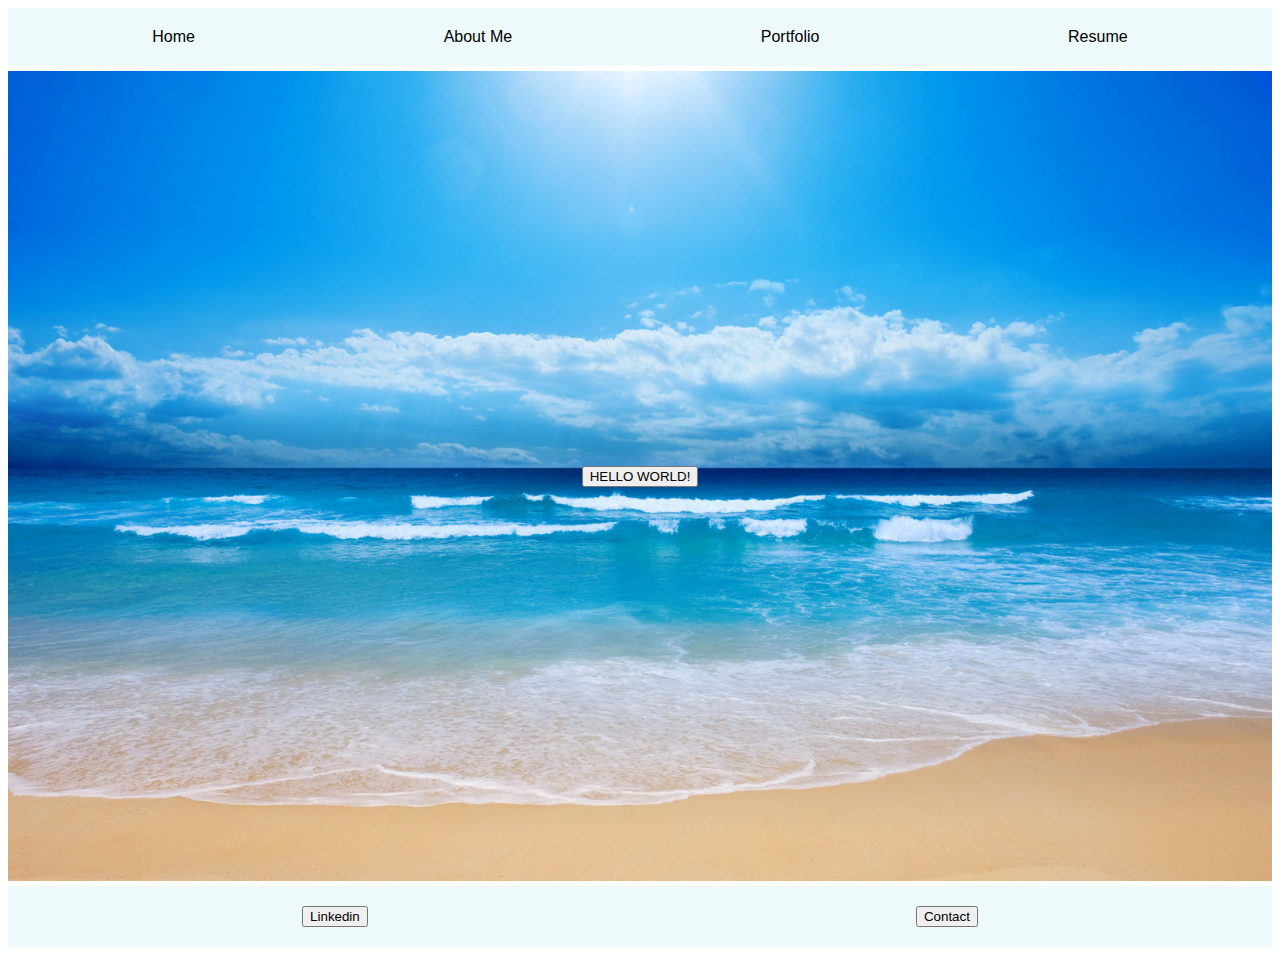
<file: index.html>
<!DOCTYPE html>
<html lang="en" dir="ltr">
  <head>
    <meta charset="utf-8">
    <link rel="stylesheet" href="style.css">
    <script src="https://code.jquery.com/jquery-3.6.1.js" integrity="sha256-3zlB5s2uwoUzrXK3BT7AX3FyvojsraNFxCc2vC/7pNI=" crossorigin="anonymous"></script>
    <script src="app.js"></script>

    <title>Home</title>
  </head>

  <body>
    <div class="top">
      <a href="index.html">Home</a>
      <a href="bio.html">About Me</a>
      <a href="portfolio.html">Portfolio</a>
      <a href="resume.html">Resume</a>
    </div>

    <div class='mid'>
        <div class='midbox'>
          <h2>===================================</h2>
          <h2>Hi! I Am Shufeng Wu</h2>
          <h2>Thank You For Visiting My Site !</h2>
          <h2>I Am A Future Software Engineer !</h2>
          <h2>...</h2>
          <h2>...</h2>
          <h2>...</h2>
          <h2>Tihs Is My First Project</h2>
          <h2>...</h2>
          <h2>...</h2>
          <h2>...</h2>
          <h2>Hope You Like It!</h2>
          <h2>"Click again to close"</h2>
          <h2>===================================</h2>
        </div>
          <button>HELLO WORLD!</button>
    </div>

    <div class="bot">
      <button class="linkedin" onclick="window.location.href='https://www.linkedin.com/in/peter-wu-healthandscience/';">Linkedin</button>
      <button id="openContact">Contact</button>
      <div id="contact">
      <div id="contact-textbox">
      <a id="close" href="#">Close</a>
      <h1>My Contact</h1>
        <p>My email is : codingstar123@gmail.com</p>
        <p>My phone is : 666-666-6666</p>
        <p>My address is: Mars 113. far far away</p>
      </div>
      </div>
    </div>

  </body>
</html>
</file>
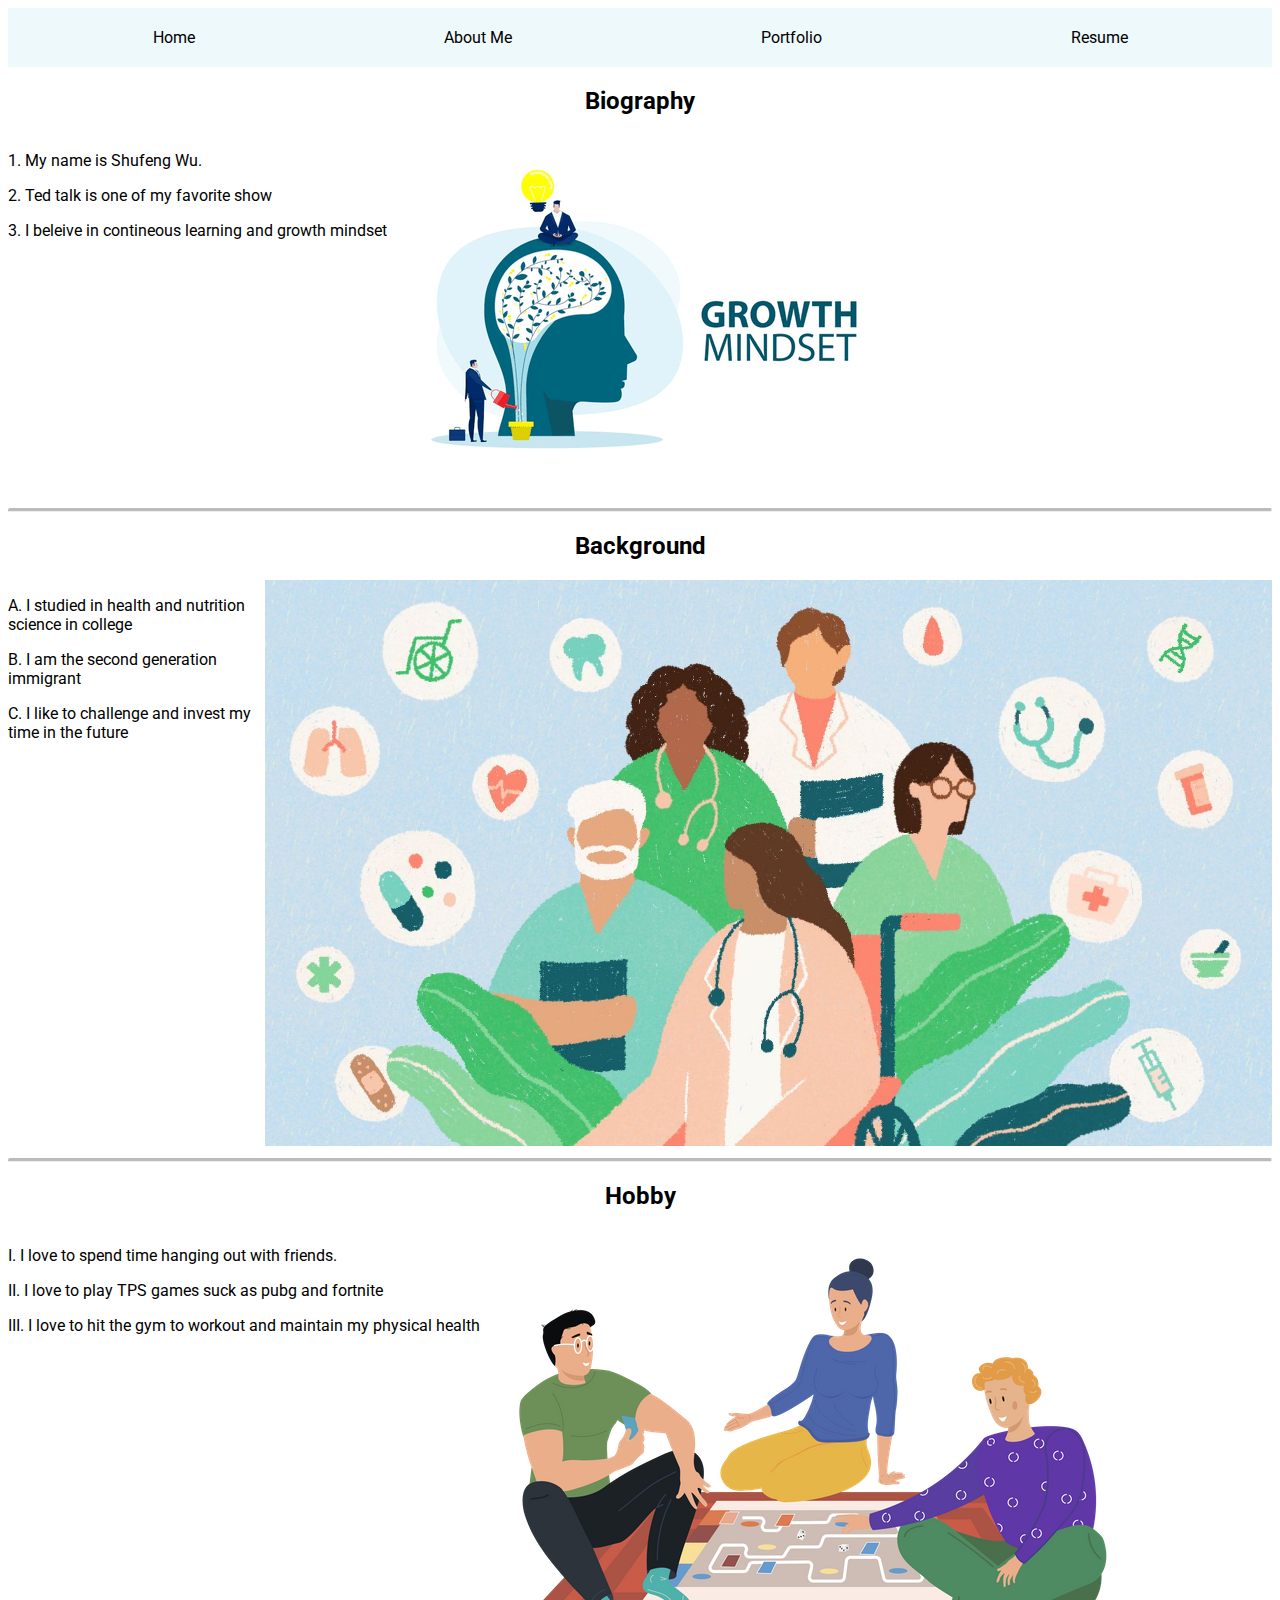
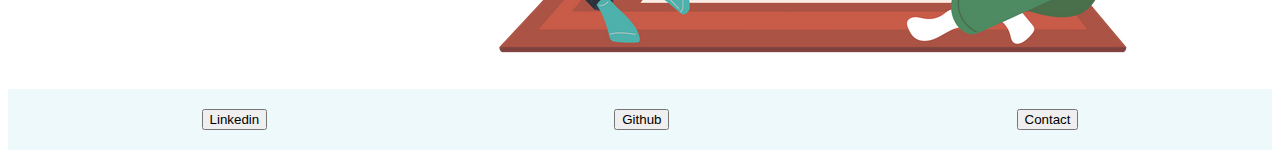
<file: bio.html>
<!DOCTYPE html>
<html lang="en" dir="ltr">
  <head>
    <link rel="stylesheet" href="bio.css">
    <script src="https://code.jquery.com/jquery-3.6.1.js" integrity="sha256-3zlB5s2uwoUzrXK3BT7AX3FyvojsraNFxCc2vC/7pNI=" crossorigin="anonymous"></script>
    <script src="bio.js"></script>
    <link rel="preconnect" href="https://fonts.gstatic.com" crossorigin>
    <link href="https://fonts.googleapis.com/css2?family=Roboto&display=swap" rel="stylesheet">
    <meta charset="utf-8">
    <title>Bio</title>
  </head>
  <body>
    <div class="top">
      <a href="index.html">Home</a>
      <a href="bio.html">About Me</a>
      <a href="portfolio.html">Portfolio</a>
      <a href="resume.html">Resume</a>
    </div>

    <h2>Biography</h2>
    <div class="biotop">
      <div class="topleft">
        <p>1. My name is Shufeng Wu. </p>
        <p>2. Ted talk is one of my favorite show</p>
        <p>3. I beleive in contineous learning and growth mindset</p>
      </div>
      <div class="topright">
        <img src="pictures/growthmindset.jpeg" alt="growth mindset">
      </div>
    </div>
      <hr class="solid">

    <h2>Background</h2>
    <div class="biomid">
      <div class="midleft">
        <p>A. I studied in health and nutrition science in college</p>
        <p>B. I am the second generation immigrant</p>
        <p>C. I like to challenge and invest my time in the future</p>
      </div>
      <div class="midright">
        <img src="pictures/healthbackground.jpeg" alt="main study">
      </div>
    </div>
    <hr class="solid">

    <h2>Hobby</h2>
    <div class="biobot">
      <div class="botleft">
        <p>I. I love to spend time hanging out with friends.</p>
        <p>II. I love to play TPS games suck as pubg and fortnite  </p>
        <p>III. I love to hit the gym to workout and maintain my physical health</p>
      </div>
      <div class="botright">
        <img src="pictures/funtime.webp" alt="Cardgames">
      </div>
    </div>
    <div class="bot">
      <button class="linkedin">Linkedin</button>
      <button class="github">Github</button>
      <button id="openContact">Contact</button>
      <div id="contact">
      <div id="contact-textbox">
      <a id="close" href="#">Close</a>
      <h1>My Contact</h1>
        <p>My email is : codingstar123@gmail.com</p>
        <p>My phone is : 666-666-6666</p>
        <p>My address is: Mars 113. far far away</p>
      </div>
      </div>
    </div>

  </body>
</html>
</file>
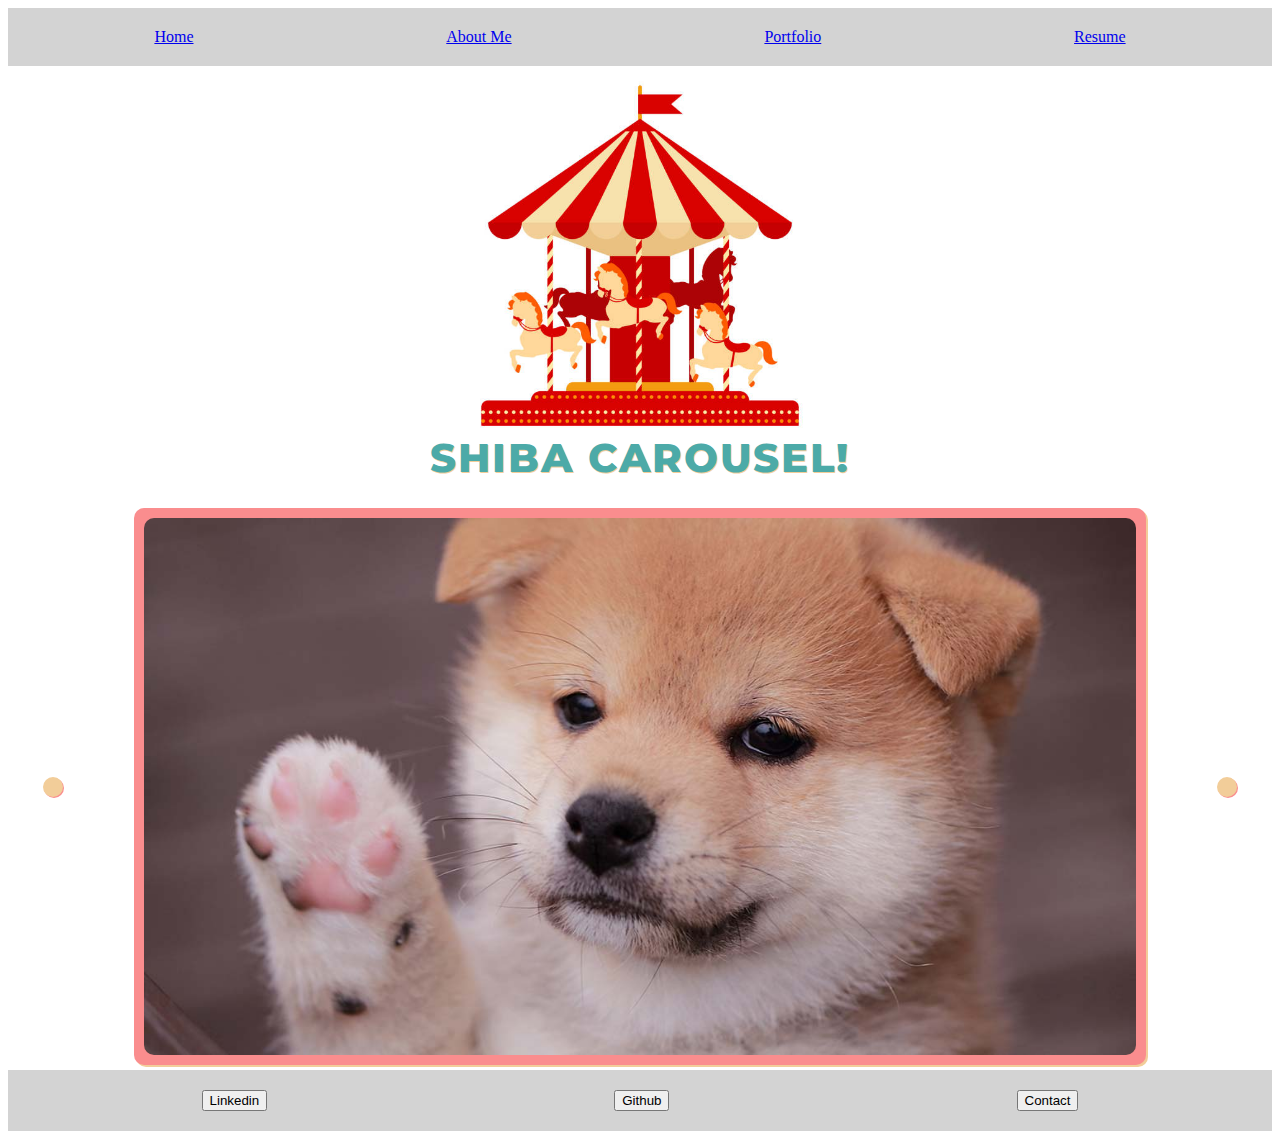
<file: portfolio.html>
<!DOCTYPE html>
<html lang="en" dir="ltr">
	<head>
		<meta charset="utf-8" />
		<title>Shiba CAROUSEL</title>
		<!-- STYLES -->
		<link rel="stylesheet" href="portfolio.css" />
		<!-- FONTS -->
		<link
			href="https://fonts.googleapis.com/css?family=Montserrat:400,700"
			rel="stylesheet"
		/>
		<link
			rel="stylesheet"
			href="https://cdn.linearicons.com/free/1.0.0/icon-font.min.css"
		/>
		<!-- SCRIPTS -->
		<script
			src="https://code.jquery.com/jquery-3.3.1.min.js"
			integrity="sha256-FgpCb/KJQlLNfOu91ta32o/NMZxltwRo8QtmkMRdAu8="
			crossorigin="anonymous"
		></script>
		<script src="portfolio.js" charset="utf-8"></script>
	</head>
	<body>
    
    <div class="top">
      <a href="index.html">Home</a>
      <a href="#aboutme">About Me</a>
      <a href="portfolio.html">Portfolio</a>
      <a href="#resume">Resume</a>
    </div>

		<div class="container">
			<!-- =========== CAROUSEL TOP ============== -->
			<img src="pictures/carousel.jpeg" alt="carousel" />
			<h1>SHIBA CAROUSEL!</h1>
			<!-- =========== CAROUSEL CONTAINER ======== -->
			<div class="carousel-container">
				<!-- previous button -->
				<div class="carousel-button previous">
					<!-- from linearicons icon font -->
					<span class="lnr lnr-chevron-left"></span>
				</div>
				<!-- images -->
				<div class="carousel-images">
					<img src="pictures/shibapuppy1.jpeg" alt="1 Shiba" />
					<img src="pictures/shibapuppy2.jpeg" alt="2 Shiba"/>
					<img src="pictures/shibapuppy3.jpeg" alt="3 Shiba"/>
					<img src="pictures/shibapuppy4.jpeg" alt="4 Shiba"/>
				</div>
				<!-- next button -->
				<div class="carousel-button next">
					<!-- from linearicons icon font -->
					<span class="lnr lnr-chevron-right"></span>
				</div>
			</div>
		</div>

    <div class="bot">
      <button class="linkedin">Linkedin</button>
      <button class="github">Github</button>

      <button id="openContact">Contact</button>
      <div id="contact">
      <div id="contact-textbox">
      <a id="close" href="#">Close</a>
      <h1>My Contact</h1>
        <p>My email is : codingstar123@gmail.com</p>
        <p>My phone is : 666-666-6666</p>
        <p>My address is: Mars 113. far far away</p>
      </div>

	</body>
</html>
</file>
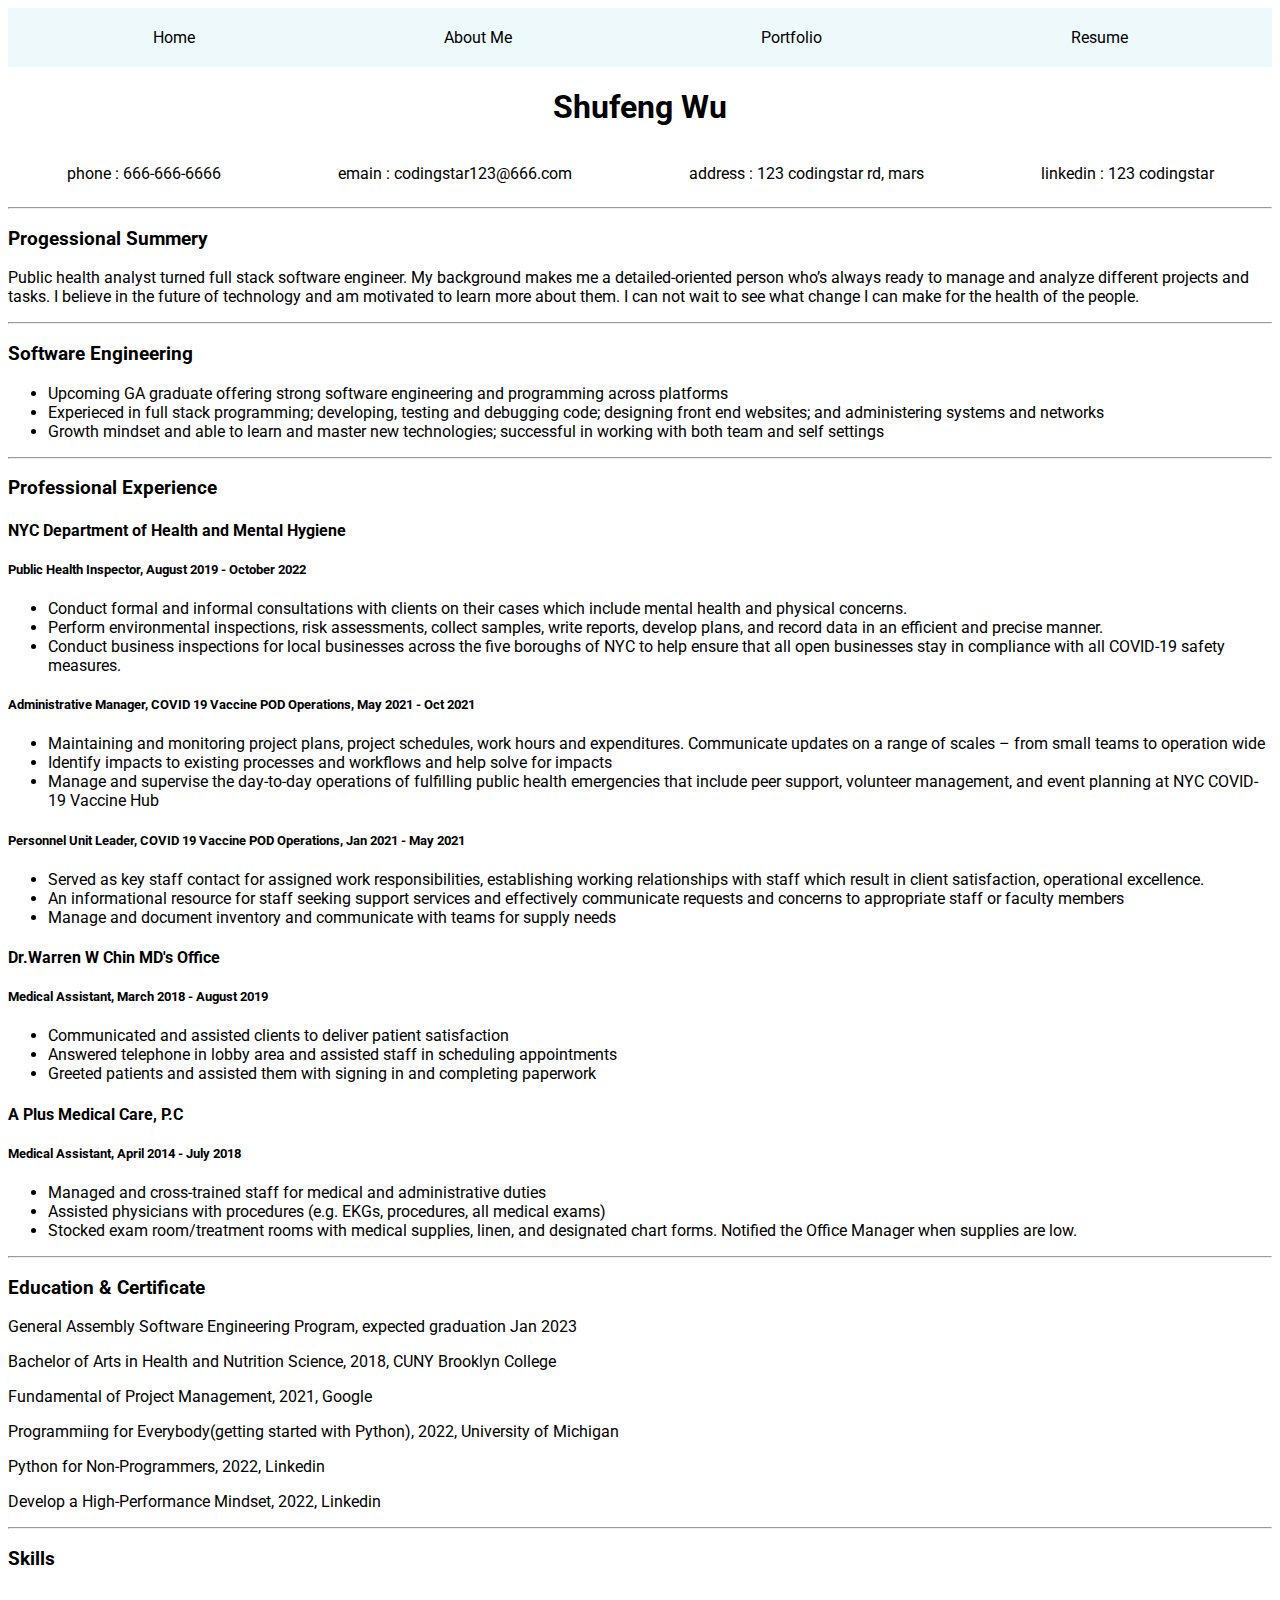
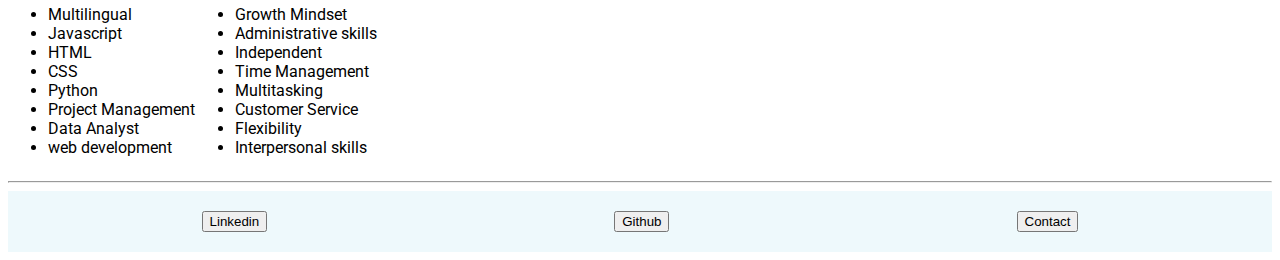
<file: resume.html>
<!DOCTYPE html>
<html lang="en" dir="ltr">
  <head>
    <link rel="stylesheet" href="resume.css">
    <script src="https://code.jquery.com/jquery-3.6.1.js" integrity="sha256-3zlB5s2uwoUzrXK3BT7AX3FyvojsraNFxCc2vC/7pNI=" crossorigin="anonymous"></script>
    <script src="resume.js"></script>
    <meta charset="utf-8">
    <link rel="preconnect" href="https://fonts.googleapis.com">
<link rel="preconnect" href="https://fonts.gstatic.com" crossorigin>
<link href="https://fonts.googleapis.com/css2?family=Roboto&display=swap" rel="stylesheet">
    <title>Resume</title>
  </head>
  <body>
    <div class="top">
      <a href="index.html">Home</a>
      <a href="bio.html">About Me</a>
      <a href="portfolio.html">Portfolio</a>
      <a href="resume.html">Resume</a>
    </div>

    <h1>Shufeng Wu</h1>
    <div class="restop">
      <p>phone : 666-666-6666</p>
      <p>emain : codingstar123@666.com</p>
      <p>address : 123 codingstar rd, mars</p>
      <p>linkedin : 123 codingstar </p>
    </div>
      <hr>


      <h3>Progessional Summery</h3>
      <p>Public health analyst turned full stack software engineer. My background makes me a detailed-oriented person who’s always ready to manage and analyze different projects and tasks. I believe in the future of technology and am motivated to learn more about them. I can not wait to see what change I can make for the health of the people.</li>
      <hr>
      <h3>Software Engineering</h3>
      <ul>
        <li>Upcoming GA graduate offering strong software engineering and programming across platforms</li>
        <li>Experieced in full stack programming; developing, testing and debugging code; designing front end websites; and administering systems and networks</li>
        <li>Growth mindset and able to learn and master new technologies; successful in working with both team and self settings</li>
      </ul>
      <hr>

    <div class="main">
      <h3>Professional Experience</h3>
      <h4>NYC Department of Health and Mental Hygiene</h4>
      <h5>Public Health Inspector, August 2019 - October 2022</h5>
        <ul>
          <li>Conduct formal and informal consultations with clients on their cases which include mental health and physical concerns. </li>
          <li>Perform environmental inspections, risk assessments, collect samples, write reports, develop plans, and record data in an efficient and precise manner.</li>
          <li>Conduct business inspections for local businesses across the five boroughs of NYC to help ensure that all open businesses stay in compliance with all COVID-19 safety measures.</li>
      </ul>
      <h5>Administrative Manager, COVID 19 Vaccine POD Operations, May 2021 - Oct 2021</h5>
        <ul>
          <li>Maintaining and monitoring project plans, project schedules, work hours and expenditures. Communicate updates on a range of scales – from small teams to operation wide </li>
          <li>Identify impacts to existing processes and workflows and help solve for impacts  </li>
          <li>Manage and supervise the day-to-day operations of fulfilling public health emergencies that include peer support, volunteer management, and event planning at NYC COVID-19 Vaccine Hub</li>
        </ul>
      <h5>Personnel Unit Leader, COVID 19 Vaccine POD Operations, Jan 2021 - May 2021</h5>
        <ul>
          <li>Served as key staff contact for assigned work responsibilities, establishing working relationships with staff which result in client satisfaction, operational excellence.</li>
          <li>An informational resource for staff seeking support services and effectively communicate requests and concerns to appropriate staff or faculty members</li>
          <li>Manage and document inventory and communicate with teams for supply needs</li>
        </ul>
      <h4>Dr.Warren W Chin MD's Office</h4>
      <h5>Medical Assistant, March 2018 - August 2019</h5>
        <ul>
          <li>Communicated and assisted clients to deliver patient satisfaction </li>
          <li>Answered telephone in lobby area and assisted staff in scheduling appointments</li>
          <li>Greeted patients and assisted them with signing in and completing paperwork</li>
        </ul>
      <h4>A Plus Medical Care, P.C</h4>
      <h5>Medical Assistant, April 2014 - July 2018</h5>
        <ul>
          <li>Managed and cross-trained staff for medical and administrative duties</li>
          <li>Assisted physicians with procedures (e.g. EKGs, procedures, all medical exams)</li>
          <li>Stocked exam room/treatment rooms with medical supplies, linen, and designated chart forms. Notified the Office Manager when supplies are low.</li>
        </ul>
      <hr>

      <h3>Education & Certificate</h3>
      <p>General Assembly Software Engineering Program, expected graduation Jan 2023 </p>
      <p>Bachelor of Arts in Health and Nutrition Science, 2018, CUNY Brooklyn College</p>
      <p>Fundamental of Project Management, 2021, Google</p>
      <p>Programmiing for Everybody(getting started with Python), 2022, University of Michigan</p>
      <p>Python for Non-Programmers, 2022, Linkedin</p>
      <p>Develop a High-Performance Mindset, 2022, Linkedin</p>
      <hr>
    </div>

    <h3 id="skills">Skills</h3>
    <div class="resbot">
      <div class="leftbot">
        <ul id="hardskills">
          <li>Multilingual</li>
          <li>Javascript</li>
          <li>HTML</li>
          <li>CSS</li>
          <li>Python</li>
          <li>Project Management</li>
          <li>Data Analyst</li>
          <li>web development</li>
        </ul>
      </div>

      

      <div class="rightbot">
        <ul id="softskills">
          <li>Growth Mindset</li>
          <li>Administrative skills</li>
          <li>Independent</li>
          <li>Time Management</li>
          <li>Multitasking</li>
          <li>Customer Service</li>
          <li>Flexibility</li>
          <li>Interpersonal skills</li>
        </ul>
      </div>
    </div>
      <hr>

    <div class="bot">
      <button class="linkedin">Linkedin</button>
      <button class="github">Github</button>
      <button id="openContact">Contact</button>
      <div id="contact">
      <div id="contact-textbox">
      <a id="close" href="#">Close</a>
      <h1>My Contact</h1>
        <p>My email is : codingstar123@gmail.com</p>
        <p>My phone is : 666-666-6666</p>
        <p>My address is: Mars 113. far far away</p>
      </div>
      </div>
    </div>

  </body>
</html>
</file>
<file: style.css>
body {
  font-family: 'Roboto', sans-serif;
}

a:link, a:visited {
  color:black;
  text-decoration: none;
}

.top {
  background: rgba(218, 243, 249, 0.47);
  padding: 20px;
  display: flex;
  justify-content: space-around;
}

.mid {
  background-image: url("pictures/beach.jpeg");
  background-size: cover;
  background-repeat: no-repeat;
  background-position: center;
  height:90vh;
  width:100%;
  display: flex;
  align-items: center;
  flex-direction: column;
  justify-content: center;
  margin-top: 5px;
}

.midbox {
  background-color: rgba(39, 245, 221, 0.2);
  border: 2px solid black;
  border-radius: 25px;
  display:flex;
  flex-direction: column;
  align-items: center;
  display:none;
  text-align: center;
}

.bot{
  background:rgba(218, 243, 249, 0.47);
  padding: 20px;
  display:flex;
  justify-content: space-around;
  margin-top: 5px;
}

#contact {
  background-color: rgba(0,0,0,0.5);
	position: fixed;
	top: 0;
	left: 0;
	height: 100%;
	width: 100%;
  z-index: 1;
  overflow:auto;
  display:none;
}

#contact-textbox {
  background: white;
  height:350px;
  width:550px;
  border-radius:2px;
  margin:150px auto;
  box-shadow: 5px 5px 5px rgba(0,0,0,0.3);
  padding: 10px;
}
</file>
<file: bio.css>
h2{
  text-align: center;
}

.biotop {
  display:flex;
}
.biomid {
  display:flex;
}
.biobot {
  display:flex;
}

.solid {
  border-top:3px solid #bbb;
  border-radius: 5px;
}

img {
  width:100%;
}

body {
  font-family: 'Roboto', sans-serif;
}

a:link, a:visited {
  color:black;
  text-decoration: none;
}


/* ============the const TOP & BOT============== */
.top {
  background: rgba(218, 243, 249, 0.47);
  padding: 20px;
  display: flex;
  justify-content: space-around;

}
.bot{
  background:rgba(218, 243, 249, 0.47);
  padding: 20px;
  display:flex;
  justify-content: space-around;
  margin-top: 5px;
}

#contact {
  background-color: rgba(0,0,0,0.5);
	position: fixed;
	top: 0;
	left: 0;
	height: 100%;
	width: 100%;
  z-index: 1;
  overflow:auto;
  display:none;
}

#contact-textbox {
  background: white;
  height:350px;
  width:550px;
  border-radius:2px;
  margin:150px auto;
  box-shadow: 5px 5px 5px rgba(0,0,0,0.3);
  padding: 10px;
}
</file>
<file: portfolio.css>
/* ======= GENERAL ======== */
body {
	background: white;
}
.container {
	display: flex;
	flex-direction: column;
	align-items: center;
}
.container > img {
	width: 30%;
}
.container > h1 {
	font-family: "Montserrat", impact;
	font-weight: 800;
	font-size: 2.5em;
	margin-top: -1%;
	color: #4caaa8;
	text-shadow: 1px 1px #f2cd99;
	letter-spacing: 2px;
}
/* ======= CAROUSEL SECTION ======== */
.carousel-container {
	width: 100%;
	display: flex;
	justify-content: space-around;
}
.carousel-images {
	width: 80%;
	background: #fa8d8e;
	padding: 10px;
	border-radius: 10px;
	box-sizing: border-box;
	box-shadow: 2px 2px #f2cd99;
}
.carousel-images img {
	width: 100%;
	border-radius: 10px;
	display: none;
}
.carousel-images img:first-of-type {
  display: block;
}
.carousel-button {
	align-self: center;
	background: #f2cd99;
	color: #888;
	padding: 10px;
	border-radius: 50%;
	text-align: center;
	box-shadow: 1px 1px #fa8d8e;
}
.carousel-button:hover {
	cursor: pointer;
	background: #fa8d8e;
	box-shadow: 1px 1px #f2cd99;
	color: white;
}

.carousel-images img:first-of-type {
	display: block;
}

.top {
  background: lightgrey;
  padding: 20px;
  display: flex;
  justify-content: space-around;
}

.bot{
  background:lightgrey;
  padding: 20px;
  display:flex;
  justify-content: space-around;
  margin-top: 5px;
}
#contact {
  background-color: rgba(0,0,0,0.5);
	position: fixed;
	top: 0;
	left: 0;
	height: 100%;
	width: 100%;
  z-index: 1;
  overflow:auto;
  display:none;
}

#contact-textbox {
  background: white;
  height:350px;
  width:550px;
  border-radius:2px;
  margin:150px auto;
  box-shadow: 5px 5px 5px rgba(0,0,0,0.3);
  padding: 10px;
}
</file>
<file: resume.css>
h1  {
  text-align: center;
}
body {
  font-family: 'Roboto', sans-serif;
}
a:link, a:visited {
  color: black;
  text-decoration: none;
}
.restop {
  display: flex;
  flex-wrap: wrap;
  justify-content: space-around;
}
.resbot {
  display: flex;
  /* justify-content: space-evenly; */
}
/* #skills {
  text-align: center;
  margin-bottom: 10px;
} */


/* ============the const TOP & BOT============== */
.top {
  background: rgba(218, 243, 249, 0.47);
  padding: 20px;
  display: flex;
  justify-content: space-around;
}
.bot{
  background:rgba(218, 243, 249, 0.47);
  padding: 20px;
  display:flex;
  justify-content: space-around;
  margin-top: 5px;
}
/* ============the modal============== */
#contact {
  background-color: rgba(0,0,0,0.5);
	position: fixed;
	top: 0;
	left: 0;
	height: 100%;
	width: 100%;
  z-index: 1;
  overflow:auto;
  display:none;
}

#contact-textbox {
  background: white;
  height:350px;
  width:550px;
  border-radius:2px;
  margin:150px auto;
  box-shadow: 5px 5px 5px rgba(0,0,0,0.3);
  padding: 10px;
}
</file>
